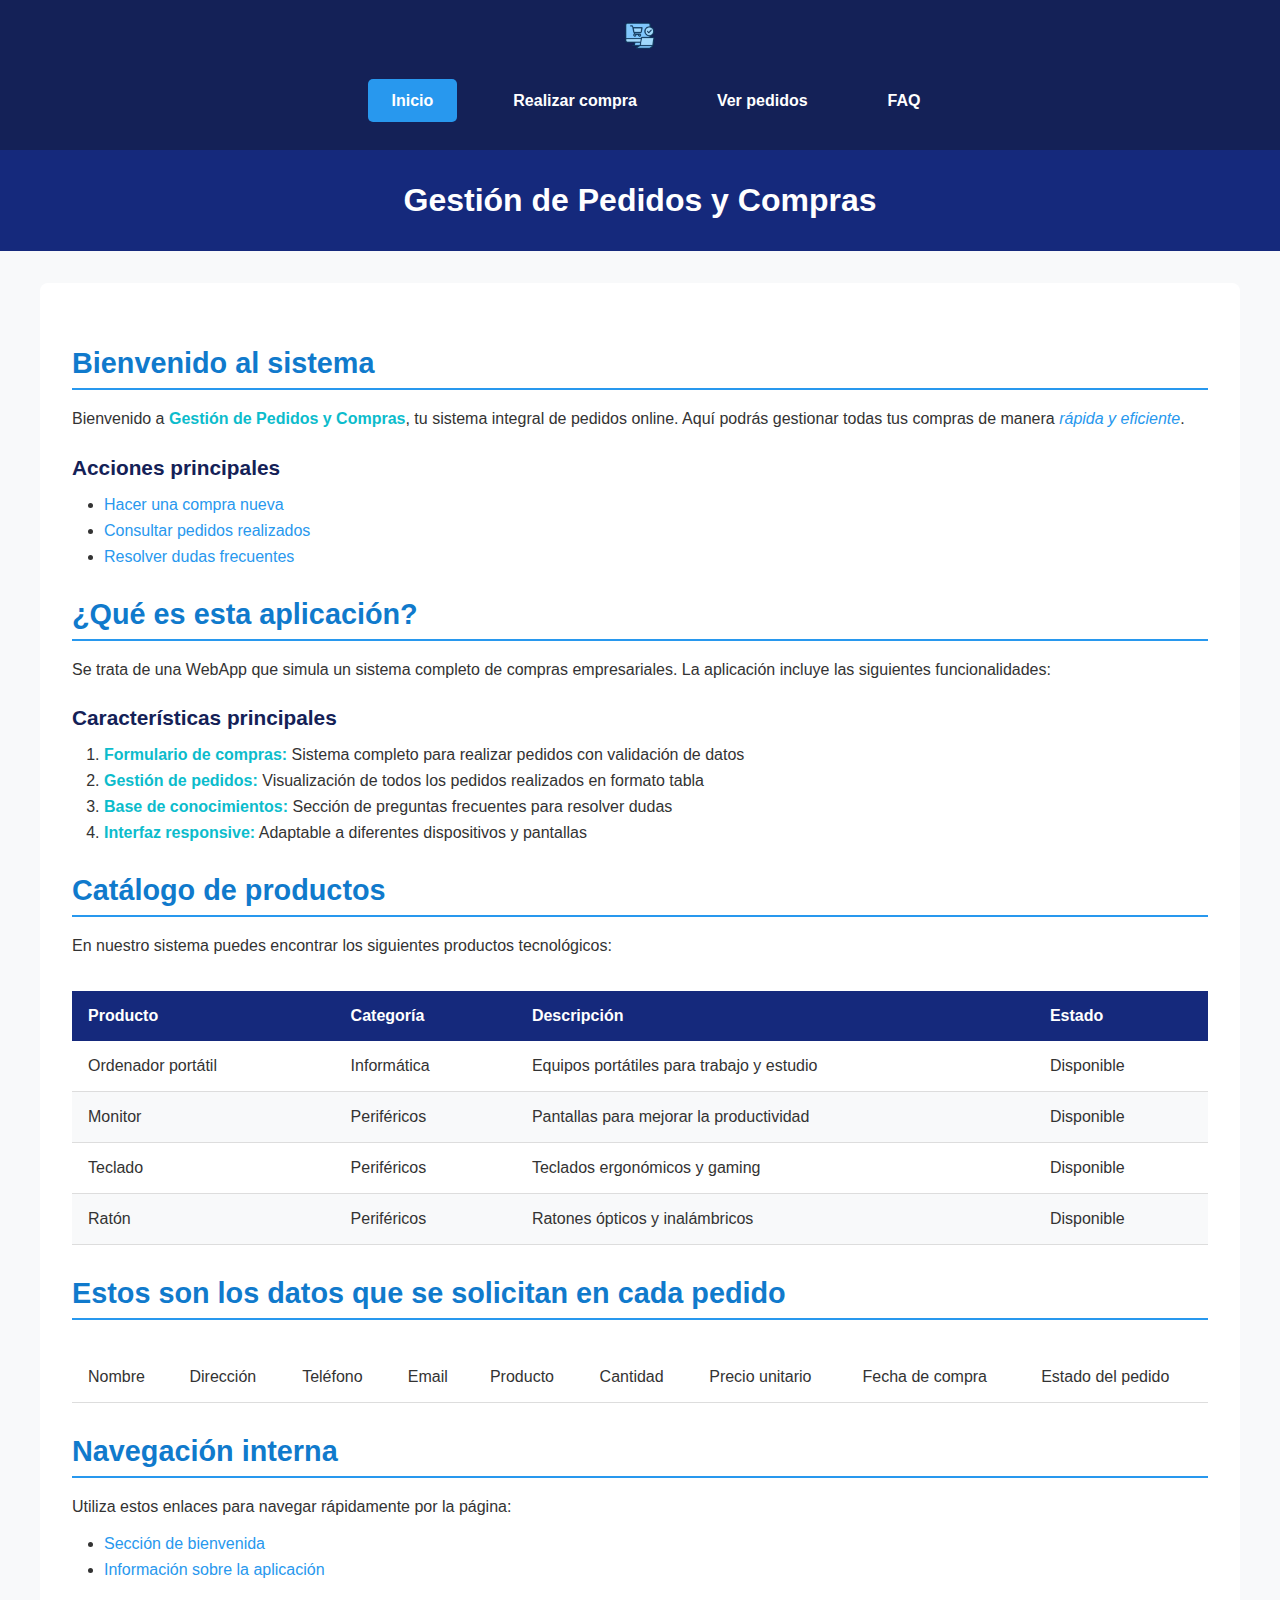
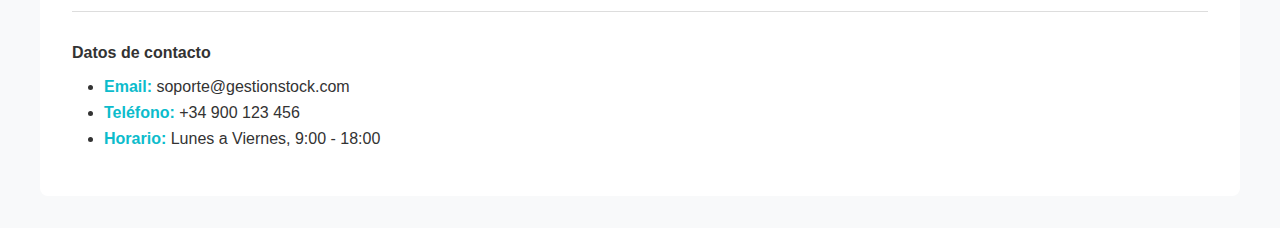
<file: index.html>
<!DOCTYPE html>
<html lang="es">
<head>
  <meta charset="utf-8">
  <title>Gestión de Stock y Compras - Sistema Integral de Pedidos</title>
  <meta name="description" content="Sistema integral de gestión de stock y compras. Realiza pedidos, consulta tu historial y gestiona tus compras de forma eficiente.">
  <link rel="shortcut icon" href="imagenes/icono.ico" type="image/x-icon">
  <!-- Tema Claro (por defecto) -->
  <link rel="stylesheet" href="styles/styles.css" title="Claro">
  <link rel="stylesheet" href="styles/index.css" title="Claro">
  
  <!-- Tema Oscuro (alternativo) -->
  <link rel="alternate stylesheet" href="styles/styles-dark.css" title="Oscuro">
  <link rel="alternate stylesheet" href="styles/index-dark.css" title="Oscuro">
</head>
<body>

  <div class="menu-container">
  <img src="imagenes/icono.png" alt="Logo de Gestión de Stock" class="menu-logo">
    <nav>
      <ul>
        <li><a href="index.html" class="active">Inicio</a></li>
        <li><a href="compra.html">Realizar compra</a></li>
        <li><a href="pedidos.html">Ver pedidos</a></li>
        <li><a href="faq.html">FAQ</a></li>
      </ul>
    </nav>
  </div>

  <h1>Gestión de Pedidos y Compras</h1>

  <!-- Contenido principal -->
  <main>
      <h2 id="bienvenida">Bienvenido al sistema</h2>
      <div>
        <p>Bienvenido a <strong>Gestión de Pedidos y Compras</strong>, tu sistema integral de pedidos online. Aquí podrás gestionar todas tus compras de manera <em>rápida y eficiente</em>.</p>
      </div>
      
      <!-- Enlaces de acción principal -->
      <div>
      <h3>Acciones principales</h3>
      <ul>
        <li><a href="compra.html">Hacer una compra nueva</a></li>
        <li><a href="pedidos.html">Consultar pedidos realizados</a></li>
        <li><a href="faq.html">Resolver dudas frecuentes</a></li>
      </ul>
      </div>

      <div class="espacio"></div>

      <div>
      <h2 id="acerca">¿Qué es esta aplicación?</h2>
      <p>Se trata de una WebApp que simula un sistema completo de compras empresariales. La aplicación incluye las siguientes funcionalidades:</p>
      </div>

      <div>
      <!-- Lista de características -->
        <h3>Características principales</h3>
        <ol>
          <li><strong>Formulario de compras:</strong> Sistema completo para realizar pedidos con validación de datos</li>
          <li><strong>Gestión de pedidos:</strong> Visualización de todos los pedidos realizados en formato tabla</li>
          <li><strong>Base de conocimientos:</strong> Sección de preguntas frecuentes para resolver dudas</li>
          <li><strong>Interfaz responsive:</strong> Adaptable a diferentes dispositivos y pantallas</li>
        </ol>
      </div>

      <div class="espacio"></div>

      <div>
      <!-- Productos disponibles -->
        <h2>Catálogo de productos</h2>
        <p>En nuestro sistema puedes encontrar los siguientes productos tecnológicos:</p>
        <table>
          <thead>
            <tr>
              <th>Producto</th>
              <th>Categoría</th>
              <th>Descripción</th>
              <th>Estado</th>
            </tr>
          </thead>
          <tbody>
            <tr>
              <td>Ordenador portátil</td>
              <td>Informática</td>
              <td>Equipos portátiles para trabajo y estudio</td>
              <td><span>Disponible</span></td>
            </tr>
            <tr>
              <td>Monitor</td>
              <td>Periféricos</td>
              <td>Pantallas para mejorar la productividad</td>
              <td><span>Disponible</span></td>
            </tr>
            <tr>
              <td>Teclado</td>
              <td>Periféricos</td>
              <td>Teclados ergonómicos y gaming</td>
              <td><span>Disponible</span></td>
            </tr>
            <tr>
              <td>Ratón</td>
              <td>Periféricos</td>
              <td>Ratones ópticos y inalámbricos</td>
              <td><span>Disponible</span></td>
            </tr>
          </tbody>
        </table>
      </div>

      <div class="espacio"></div>

      <div>
      <h2>Estos son los datos que se solicitan en cada pedido</h2>
        <table>
          <tbody>
            <tr>
              <td>Nombre</td>
              <td>Dirección</td>
              <td>Teléfono</td>
              <td>Email</td>
              <td>Producto</td>
              <td>Cantidad</td>
              <td>Precio unitario</td>
              <td>Fecha de compra</td>
              <td>Estado del pedido</td>
            </tr>
          </tbody>
        </table>
      </div>

      <div class="espacio"></div>

      <div>
        <h2>Navegación interna</h2>
        <p>Utiliza estos enlaces para navegar rápidamente por la página:</p>
        <ul>
          <li><a href="#bienvenida">Sección de bienvenida</a></li>
          <li><a href="#acerca">Información sobre la aplicación</a></li>
        </ul>
      </div>
      
    <div class="espacio"></div>
    <hr/>

    <div>
      <h4>Datos de contacto</h4>
      <ul>
        <li><strong>Email:</strong> soporte@gestionstock.com</li>
        <li><strong>Teléfono:</strong> +34 900 123 456</li>
        <li><strong>Horario:</strong> Lunes a Viernes, 9:00 - 18:00</li>
      </ul>
    </div>
  </main>

</body>
</html>
</file>
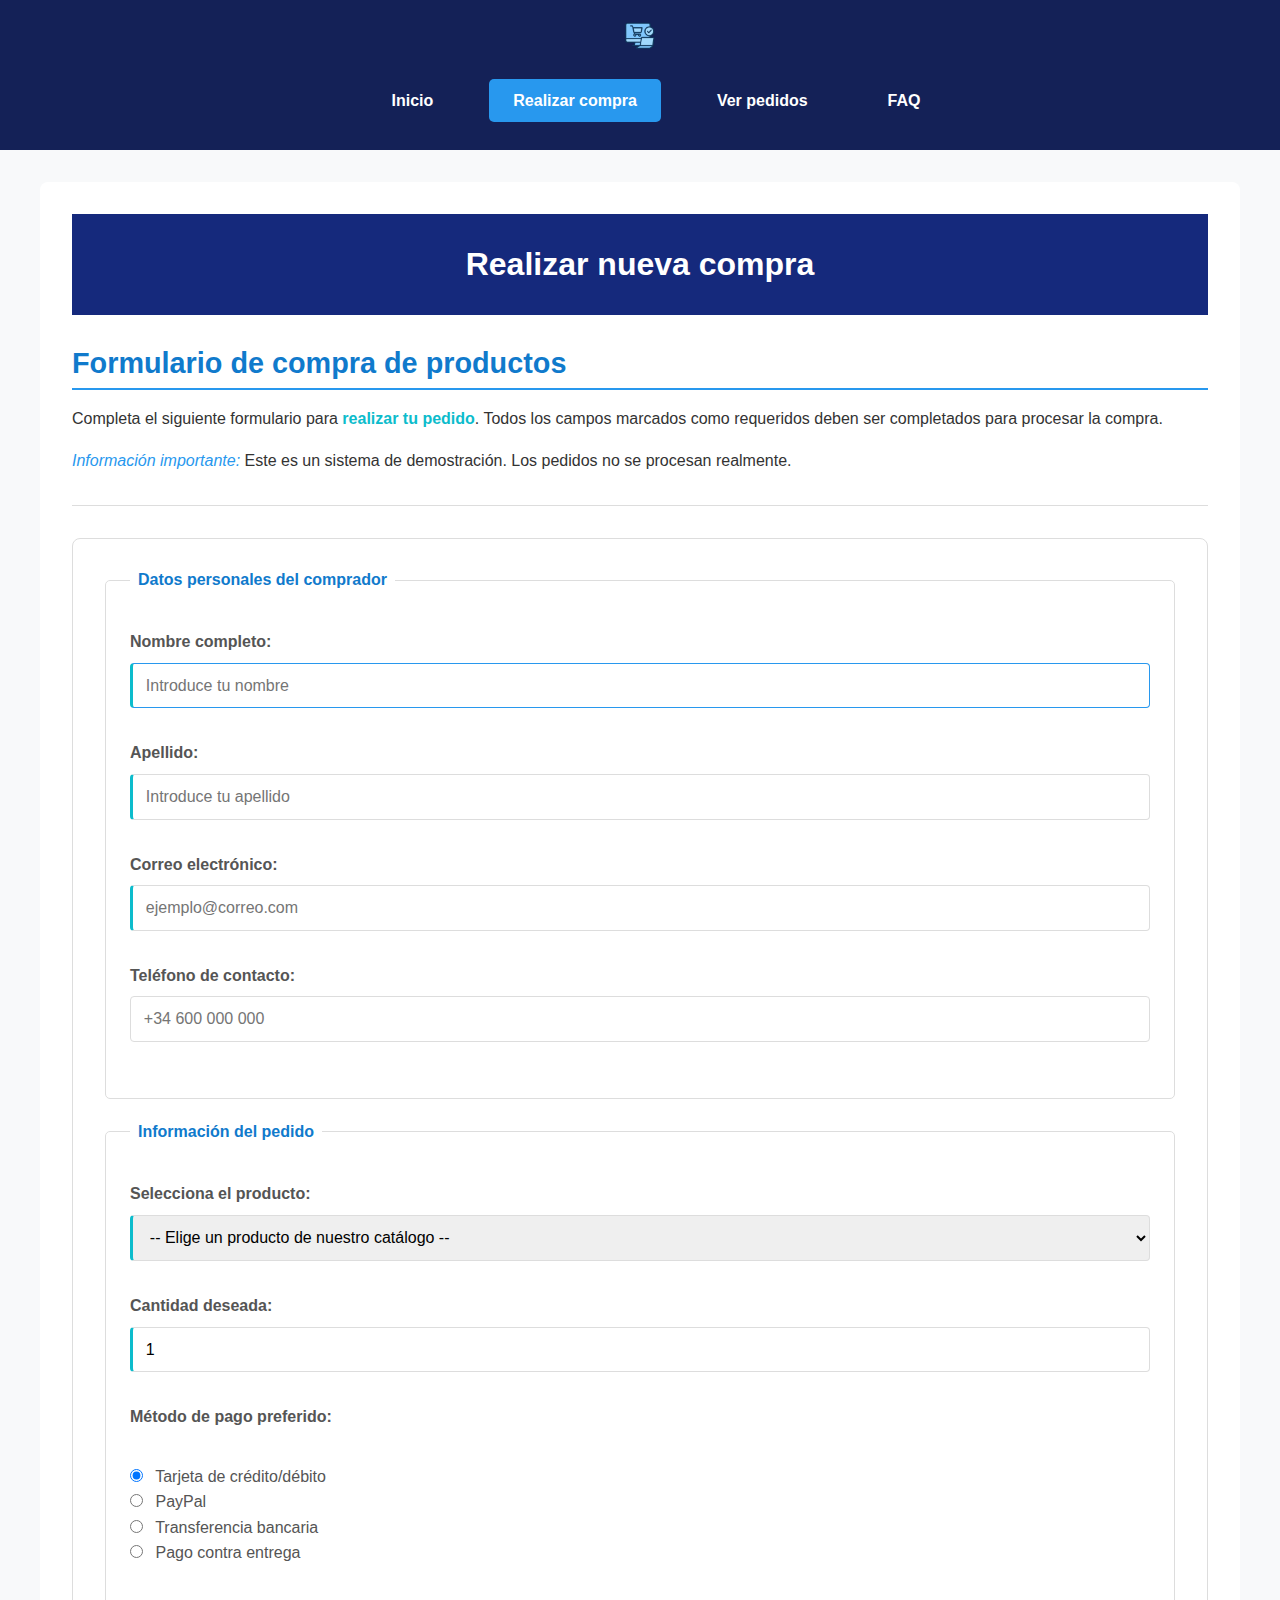
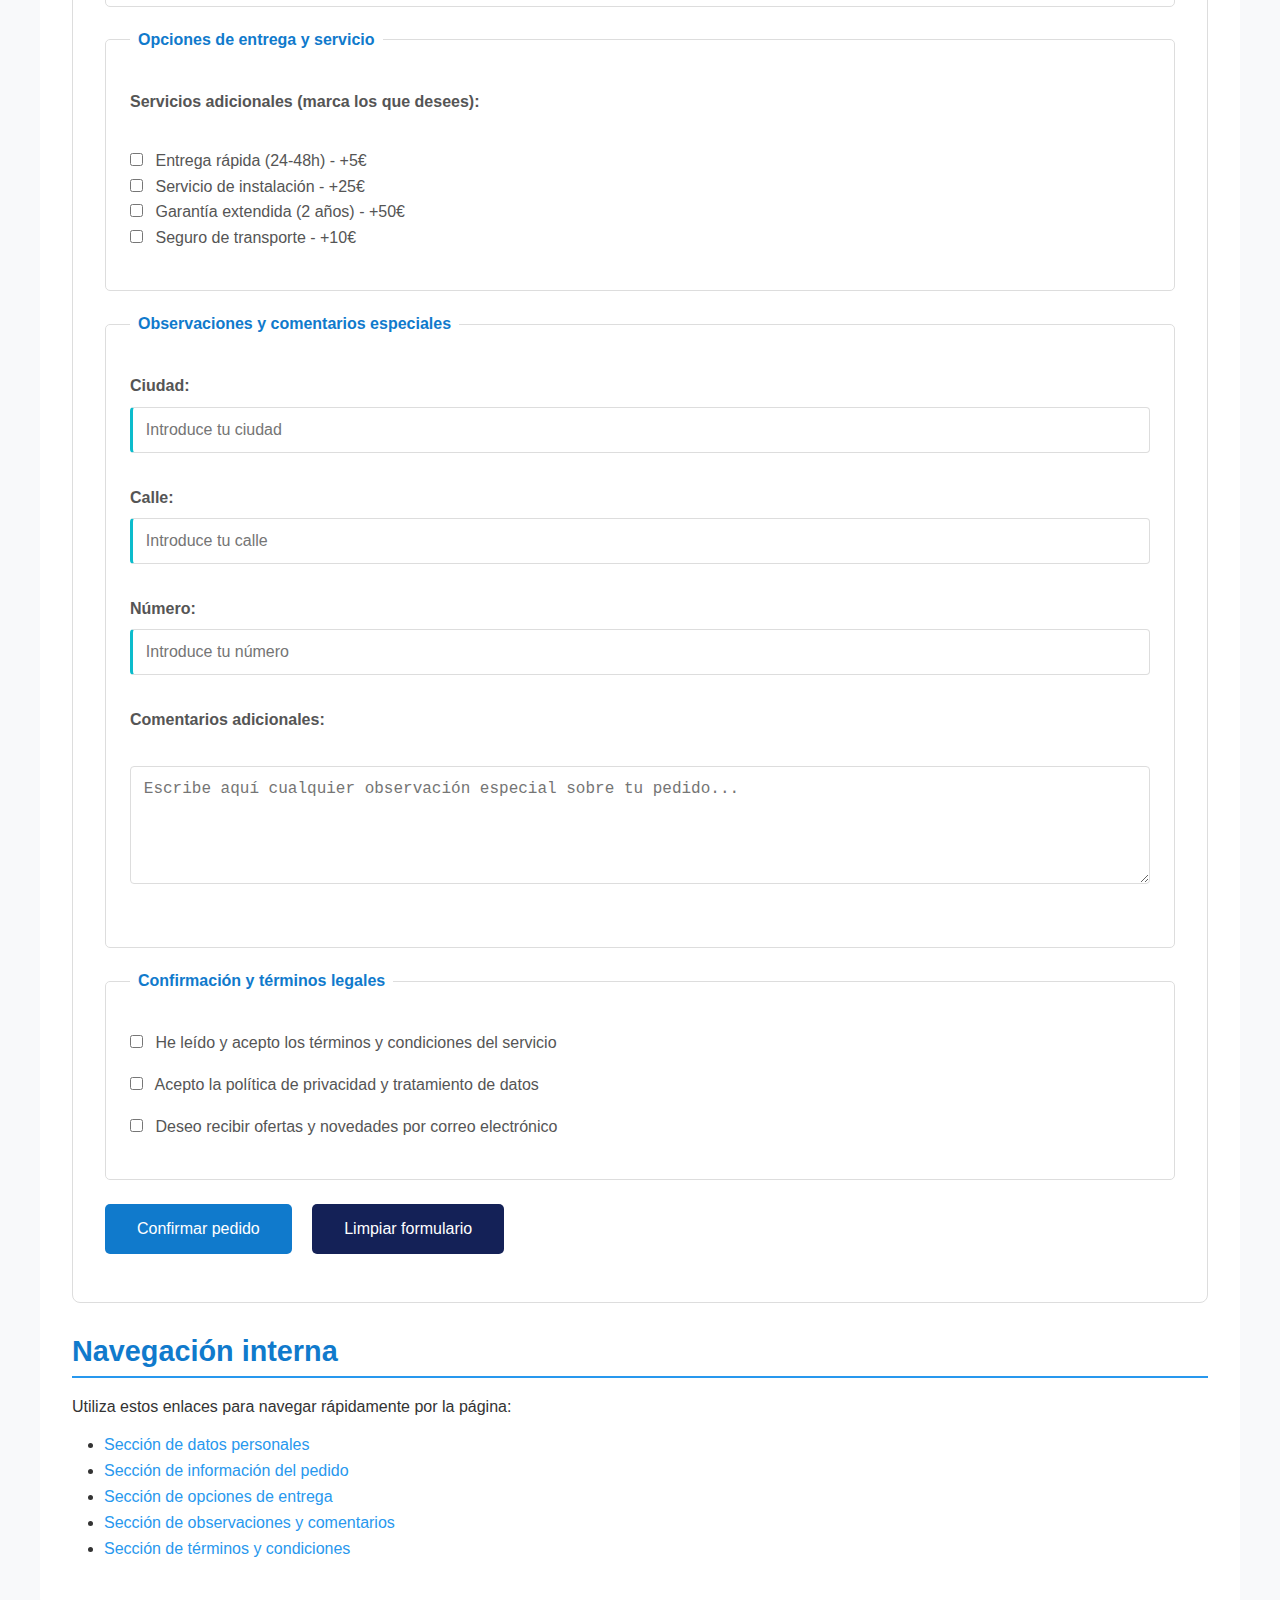
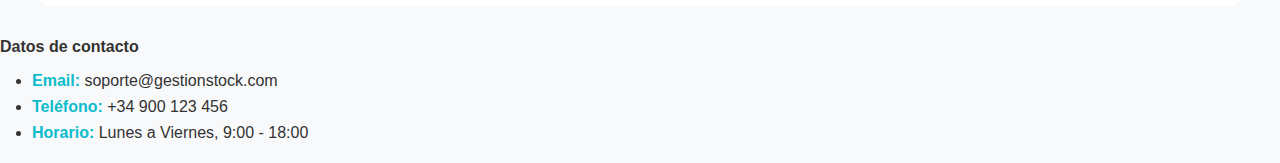
<file: compra.html>
<!DOCTYPE html>
<html lang="es">
<head>
  <meta charset="utf-8">
  <title>Gestión de Stock y Compras - Realizar Compra</title>
  <meta name="description" content="Formulario para realizar compras de productos tecnológicos. Proceso seguro y sencillo con múltiples opciones de pago.">
  <link rel="shortcut icon" href="imagenes/icono.ico" type="image/x-icon">
  <!-- Tema Claro (por defecto) -->
  <link rel="stylesheet" href="styles/styles.css" title="Claro">
  <link rel="stylesheet" href="styles/compra.css" title="Claro">
  
  <!-- Tema Oscuro (alternativo) -->
  <link rel="alternate stylesheet" href="styles/styles-dark.css" title="Oscuro">
  <link rel="alternate stylesheet" href="styles/compra-dark.css" title="Oscuro">
</head>
<body>

  <header>
  <div class="menu-container">
  <img src="imagenes/icono.png" alt="Logo de Gestión de Stock" class="menu-logo">
    <nav>
      <ul>
        <li><a href="index.html">Inicio</a></li>
        <li><a href="compra.html" class="active">Realizar compra</a></li>
        <li><a href="pedidos.html">Ver pedidos</a></li>
        <li><a href="faq.html">FAQ</a></li>
      </ul>
    </nav>
  </div>
  </header>

  <main>
    <h1>Realizar nueva compra</h1>  

      <h2>Formulario de compra de productos</h2>
      <p>Completa el siguiente formulario para <strong>realizar tu pedido</strong>. Todos los campos marcados como requeridos deben ser completados para procesar la compra.</p>
      
      <div>
        <p><em>Información importante:</em> Este es un sistema de demostración. Los pedidos no se procesan realmente.</p>
      </div>

      <hr>
      <div class="espacio"></div>

      <form action="pedido_realizado.html" method="get">
        
        <!-- Datos personales del comprador -->
        <fieldset>
          <legend id="datos-personales">Datos personales del comprador</legend>

          <p>
            <label for="nombre">Nombre completo:</label>
            <input type="text" id="nombre" name="nombre" required autofocus placeholder="Introduce tu nombre">
          </p>
          <p>
            <label for="apellido">Apellido:</label>
            <input type="text" id="apellido" name="apellido" required placeholder="Introduce tu apellido">
          </p>

          <p>
            <label for="email">Correo electrónico:</label>
            <input type="email" id="email" name="email" required placeholder="ejemplo@correo.com">
          </p>
          
          <p>
            <label for="telefono">Teléfono de contacto:</label>
            <input type="text" id="telefono" name="telefono" placeholder="+34 600 000 000">
          </p>
        </fieldset>

        <div class="espacio"></div>

        <!-- Información del pedido -->
        <fieldset>
          <legend id="informacion-pedido">Información del pedido</legend>

          <p>
            <label for="producto">Selecciona el producto:</label>
            <select id="producto" name="producto" required>
              <option value="">-- Elige un producto de nuestro catálogo --</option>
              <optgroup label="Equipos informáticos">
                <option value="laptop">Ordenador portátil - Desde 699€</option>
                <option value="monitor">Monitor profesional - Desde 199€</option>
              </optgroup>
              <optgroup label="Periféricos">
                <option value="teclado">Teclado ergonómico - Desde 29€</option>
                <option value="raton">Ratón inalámbrico - Desde 19€</option>
              </optgroup>
            </select>
          </p>

          <p>
            <label for="cantidad">Cantidad deseada:</label>
            <input type="number" id="cantidad" name="cantidad" min="1" max="99" value="1" required>
          </p>

          <p>
            <label>Método de pago preferido:</label><br>
            <input type="radio" id="tarjeta" name="pago" value="tarjeta" checked>
            <label for="tarjeta">Tarjeta de crédito/débito</label><br>
            
            <input type="radio" id="paypal" name="pago" value="paypal">
            <label for="paypal">PayPal</label><br>
            
            <input type="radio" id="transferencia" name="pago" value="transferencia">
            <label for="transferencia">Transferencia bancaria</label><br>
            
            <input type="radio" id="efectivo" name="pago" value="efectivo">
            <label for="efectivo">Pago contra entrega</label>
          </p>
        </fieldset>

        <div class="espacio"></div>

        <!-- Opciones adicionales -->
        <fieldset>
          <legend id="opciones-entrega">Opciones de entrega y servicio</legend>
          
          <p>
            <label>Servicios adicionales (marca los que desees):</label><br>
            <input type="checkbox" id="entrega_rapida" name="servicios" value="entrega_rapida">
            <label for="entrega_rapida">Entrega rápida (24-48h) - +5€</label><br>
            
            <input type="checkbox" id="instalacion" name="servicios" value="instalacion">
            <label for="instalacion">Servicio de instalación - +25€</label><br>
            
            <input type="checkbox" id="garantia_extendida" name="servicios" value="garantia_extendida">
            <label for="garantia_extendida">Garantía extendida (2 años) - +50€</label><br>
            
            <input type="checkbox" id="seguro" name="servicios" value="seguro">
            <label for="seguro">Seguro de transporte - +10€</label>
          </p>
        </fieldset>

        <div class="espacio"></div>

        <!-- Observaciones y comentarios -->
        <fieldset>
          <legend id="observaciones-comentarios">Observaciones y comentarios especiales</legend>
          <p>
            <label for="ciudad">Ciudad:</label>
            <input type="text" id="ciudad" name="ciudad" required placeholder="Introduce tu ciudad">
          </p>
          <p>
            <label for="calle">Calle:</label>
            <input type="text" id="calle" name="calle" required placeholder="Introduce tu calle">
          </p>

          <p>
            <label for="numero">Número:</label>
            <input type="text" id="numero" name="numero" required placeholder="Introduce tu número">
          </p>

          <p>
            <label for="observaciones">Comentarios adicionales:</label><br>
            <textarea id="observaciones" name="observaciones" rows="5" cols="50" placeholder="Escribe aquí cualquier observación especial sobre tu pedido..."></textarea>
          </p>
        </fieldset>

        <div class="espacio"></div>

        <!-- Términos y condiciones -->
        <fieldset>
          <legend id="terminos-condiciones">Confirmación y términos legales</legend>
          
          <p>
            <input type="checkbox" id="terminos" name="terminos" required>
            <label for="terminos">He leído y acepto los términos y condiciones del servicio</label>
          </p>
          
          <p>
            <input type="checkbox" id="privacidad" name="privacidad" required>
            <label for="privacidad">Acepto la política de privacidad y tratamiento de datos</label>
          </p>
          
          <p>
            <input type="checkbox" id="newsletter" name="newsletter">
            <label for="newsletter">Deseo recibir ofertas y novedades por correo electrónico</label>
          </p>
        </fieldset>

        <!-- Botones de acción -->
        <div>
          <p>
            <input type="submit" value="Confirmar pedido">
            <input type="reset" value="Limpiar formulario">
          </p>
        </div>
      </form>

      <div class="espacio"></div>

      <aside>
        <h2>Navegación interna</h2>
        <p>Utiliza estos enlaces para navegar rápidamente por la página:</p>
        <ul>
          <li><a href="#datos-personales">Sección de datos personales</a></li>
          <li><a href="#informacion-pedido">Sección de información del pedido</a></li>
          <li><a href="#opciones-entrega">Sección de opciones de entrega</a></li>
          <li><a href="#observaciones-comentarios">Sección de observaciones y comentarios</a></li>
          <li><a href="#terminos-condiciones">Sección de términos y condiciones</a></li>
        </ul>
      </aside>

    <div class="espacio"></div>

  </main>

    <footer>
      <h4>Datos de contacto</h4>
      <ul>
        <li><strong>Email:</strong> soporte@gestionstock.com</li>
        <li><strong>Teléfono:</strong> +34 900 123 456</li>
        <li><strong>Horario:</strong> Lunes a Viernes, 9:00 - 18:00</li>
      </ul>
    </footer>

</body>
</html>
</file>
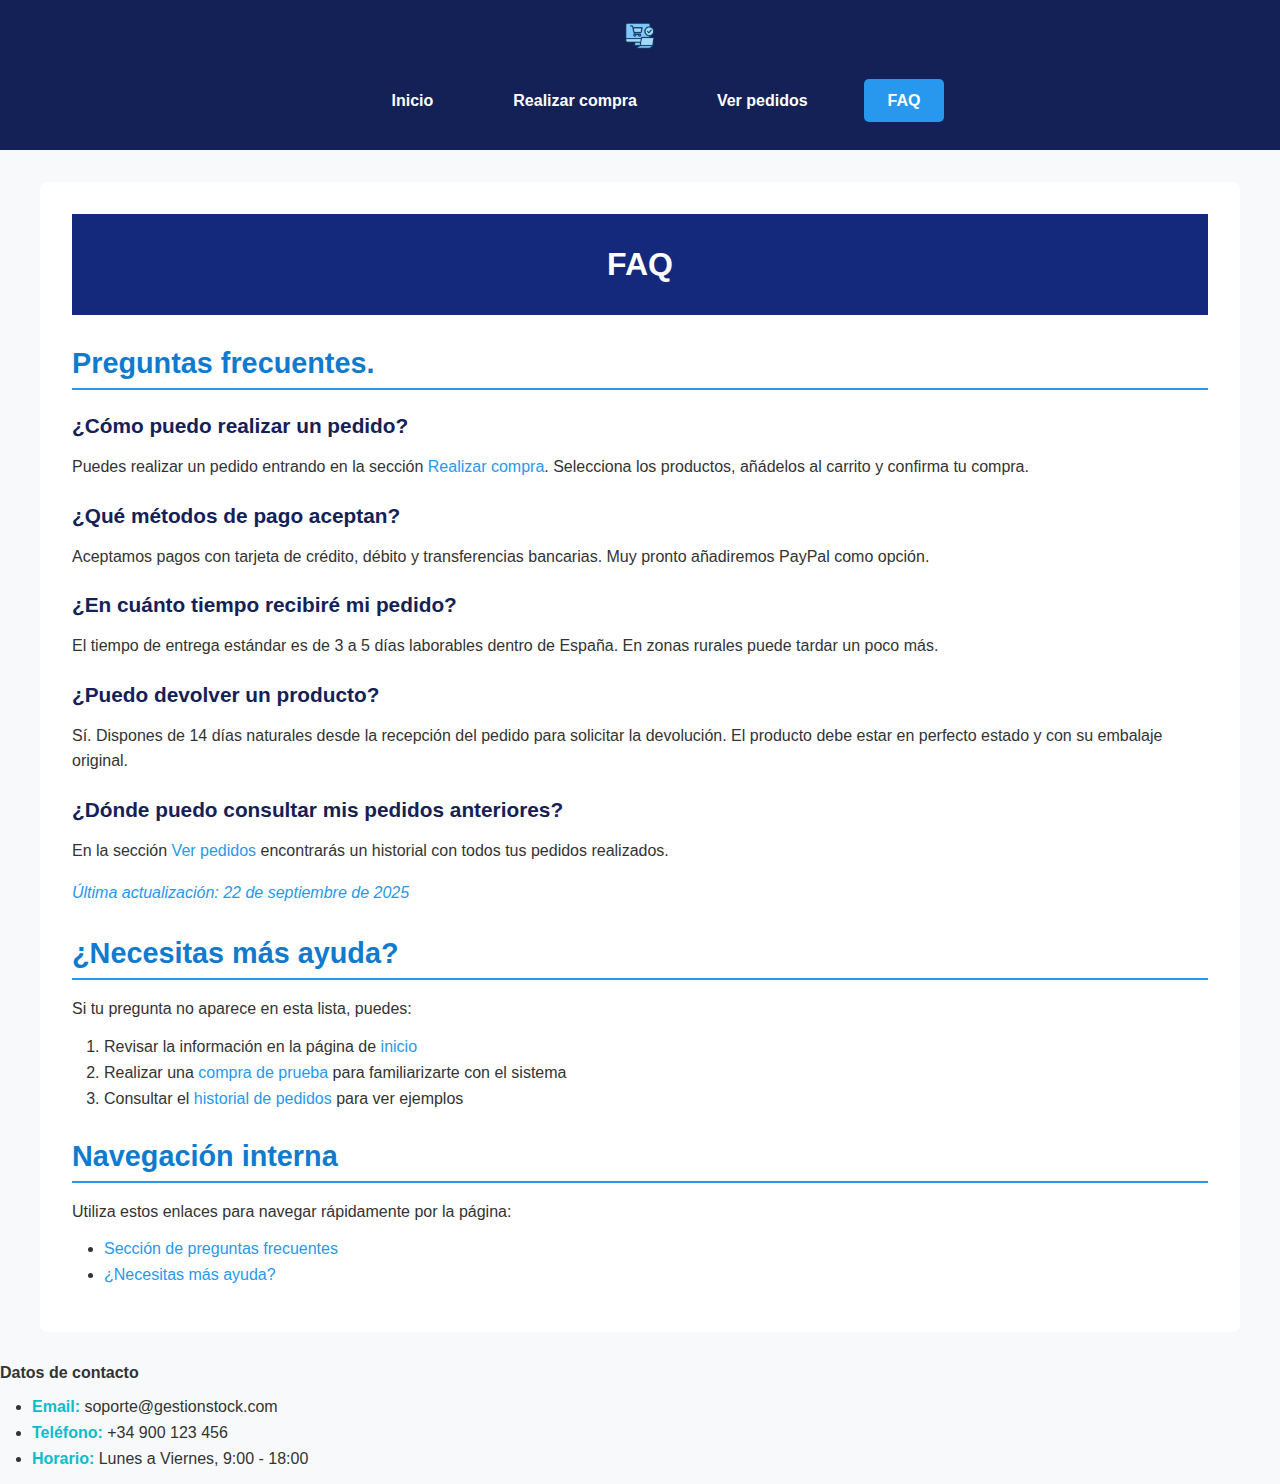
<file: faq.html>
<!DOCTYPE html>
<html lang="es">
<head>
  <meta charset="utf-8">
  <title>Gestión de Stock y Compras - Preguntas Frecuentes</title>
  <meta name="description" content="Resuelve todas tus dudas sobre nuestro sistema de compras. Preguntas frecuentes sobre pedidos, pagos, entregas y más.">
  <link rel="shortcut icon" href="assets/favicon.ico" type="image/x-icon">
  <!-- Tema Claro (por defecto) -->
  <link rel="stylesheet" href="styles/styles.css" title="Claro">
  
  <!-- Tema Oscuro (alternativo) -->
  <link rel="alternate stylesheet" href="styles/styles-dark.css" title="Oscuro">
</head>
<body>

  <header>
  <div class="menu-container">
    <img src="imagenes/icono.png" alt="Logo de Gestión de Stock" class="menu-logo">
    <nav>
      <ul>
        <li><a href="index.html">Inicio</a></li>
        <li><a href="compra.html">Realizar compra</a></li>
        <li><a href="pedidos.html">Ver pedidos</a></li>
        <li><a href="faq.html" class="active">FAQ</a></li>
      </ul>
    </nav>
  </div>
  </header>
  
  <main>
    <h1 id="faq">FAQ</h1>
    <section>
      <h2>Preguntas frecuentes.</h2>

      <article>
      <h3>¿Cómo puedo realizar un pedido?</h3>
      <p>Puedes realizar un pedido entrando en la sección <a href="compra.html">Realizar compra</a>. Selecciona los productos, añádelos al carrito y confirma tu compra.</p>
      </article>

      <div class="espacio"></div>

      <article>
      <h3>¿Qué métodos de pago aceptan?</h3>
      <p>Aceptamos pagos con tarjeta de crédito, débito y transferencias bancarias. Muy pronto añadiremos PayPal como opción.</p>
      </article>

      <div class="espacio"></div>

      <article>
      <h3>¿En cuánto tiempo recibiré mi pedido?</h3>
      <p>El tiempo de entrega estándar es de 3 a 5 días laborables dentro de España. En zonas rurales puede tardar un poco más.</p>
      </article>

      <div class="espacio"></div>

      <article>
      <h3>¿Puedo devolver un producto?</h3>
      <p>Sí. Dispones de 14 días naturales desde la recepción del pedido para solicitar la devolución. El producto debe estar en perfecto estado y con su embalaje original.</p>
      </article>

      <div class="espacio"></div>

      <article>
      <h3>¿Dónde puedo consultar mis pedidos anteriores?</h3>
      <p>En la sección <a href="pedidos.html">Ver pedidos</a> encontrarás un historial con todos tus pedidos realizados.</p>
      </article>
   
    </section>

      <div class="espacio"></div>

      <div>
        <p><em>Última actualización: 22 de septiembre de 2025</em></p>
      </div>
      

      <div class="espacio"></div>

      <section>
      <h2 id="ayuda">¿Necesitas más ayuda?</h2>
      <p>Si tu pregunta no aparece en esta lista, puedes:</p>
      <ol>
        <li>Revisar la información en la página de <a href="index.html">inicio</a></li>
        <li>Realizar una <a href="compra.html">compra de prueba</a> para familiarizarte con el sistema</li>
        <li>Consultar el <a href="pedidos.html">historial de pedidos</a> para ver ejemplos</li>
      </ol>
      </section>

      
      <aside>
      <div>
        <h2>Navegación interna</h2>
        <p>Utiliza estos enlaces para navegar rápidamente por la página:</p>
        <ul>
          <li><a href="#faq">Sección de preguntas frecuentes</a></li>
          <li><a href="#ayuda">¿Necesitas más ayuda?</a></li>
        </ul>
      </div>
      </aside>


      <div class="espacio"></div>

  </main>

      <footer>
        <h4>Datos de contacto</h4>
        <ul>
          <li><strong>Email:</strong> soporte@gestionstock.com</li>
          <li><strong>Teléfono:</strong> +34 900 123 456</li>
          <li><strong>Horario:</strong> Lunes a Viernes, 9:00 - 18:00</li>
        </ul>
      </footer>

</body>
</html>
</file>
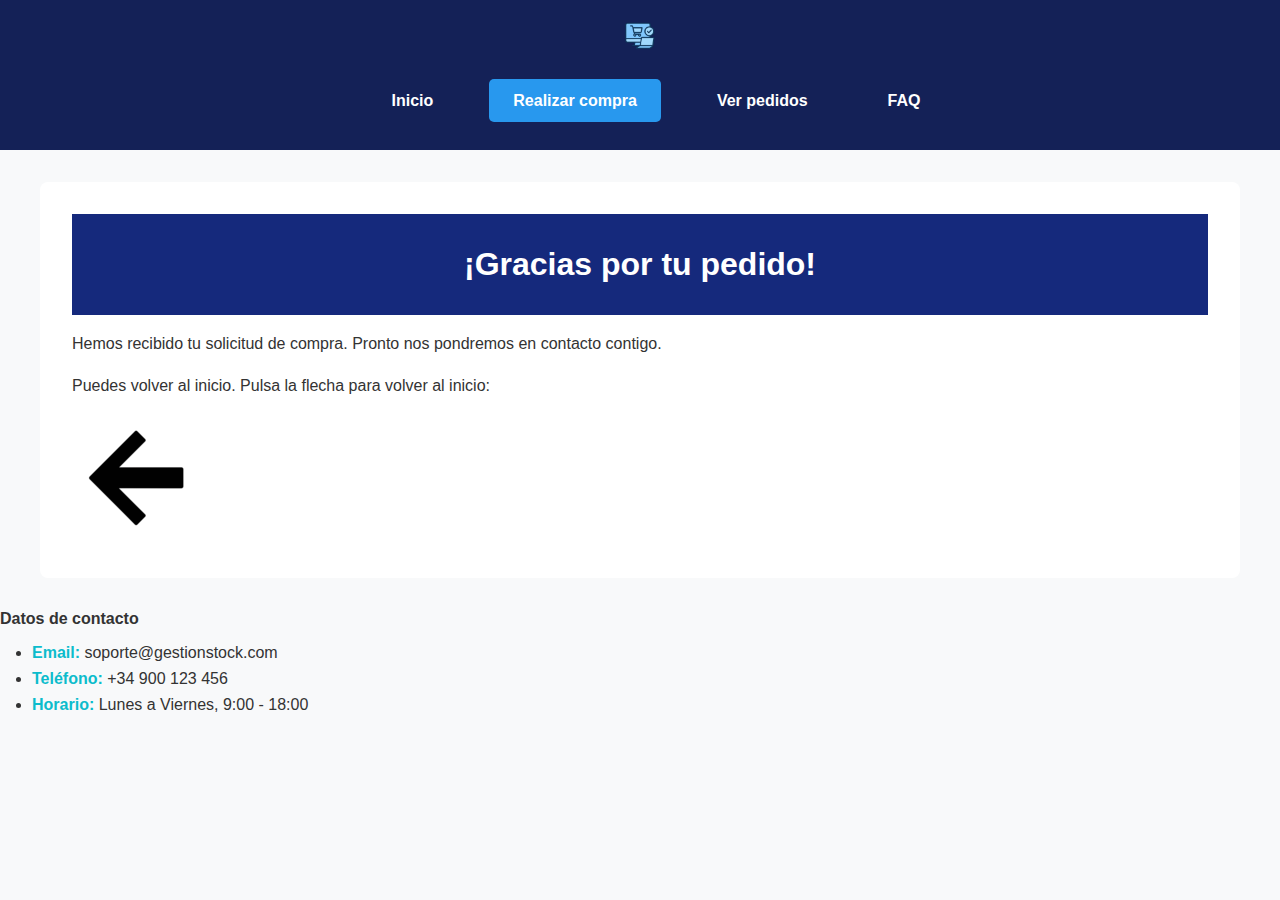
<file: pedido_realizado.html>
<!DOCTYPE html>
<html lang="es">
<head>
  <meta charset="utf-8">
  <title>Gracias por tu pedido - Gestión de Stock</title>
  <meta name="description" content="Página de agradecimiento tras enviar un pedido.">
  <link rel="shortcut icon" href="imagenes/icono.ico" type="image/x-icon">
  <!-- Tema Claro (por defecto) -->
  <link rel="stylesheet" href="styles/styles.css" title="Claro">
  
  <!-- Tema Oscuro (alternativo) -->
  <link rel="alternate stylesheet" href="styles/styles-dark.css" title="Oscuro">
</head>
<body>

  <header>
  <!-- Menú genérico -->
  <div class="menu-container">
    <img src="imagenes/icono.png" alt="Logo de Gestión de Stock" class="menu-logo">
    <nav>
      <ul>
        <li><a href="index.html">Inicio</a></li>
        <li><a href="compra.html" class="active">Realizar compra</a></li>
        <li><a href="pedidos.html">Ver pedidos</a></li>
        <li><a href="faq.html">FAQ</a></li>
      </ul>
    </nav>
  </div>
  </header>

<main>

  <!-- Contenido de agradecimiento -->
  <h1>¡Gracias por tu pedido!</h1>
  <p>Hemos recibido tu solicitud de compra. Pronto nos pondremos en contacto contigo.</p>

  <!-- Flecha para volver al inicio -->
  <p>Puedes volver al inicio. Pulsa la flecha para volver al inicio:</p>

  <a href="index.html">
    <img src="imagenes/flecha_atras.png" alt="Volver al inicio">
  </a>

  <div class="espacio"></div>
  <div class="espacio"></div>

</main>

  <footer>
    <h4>Datos de contacto</h4>
    <ul>
      <li><strong>Email:</strong> soporte@gestionstock.com</li>
      <li><strong>Teléfono:</strong> +34 900 123 456</li>
      <li><strong>Horario:</strong> Lunes a Viernes, 9:00 - 18:00</li>
    </ul>
  </footer>

</body>
</html>
</file>
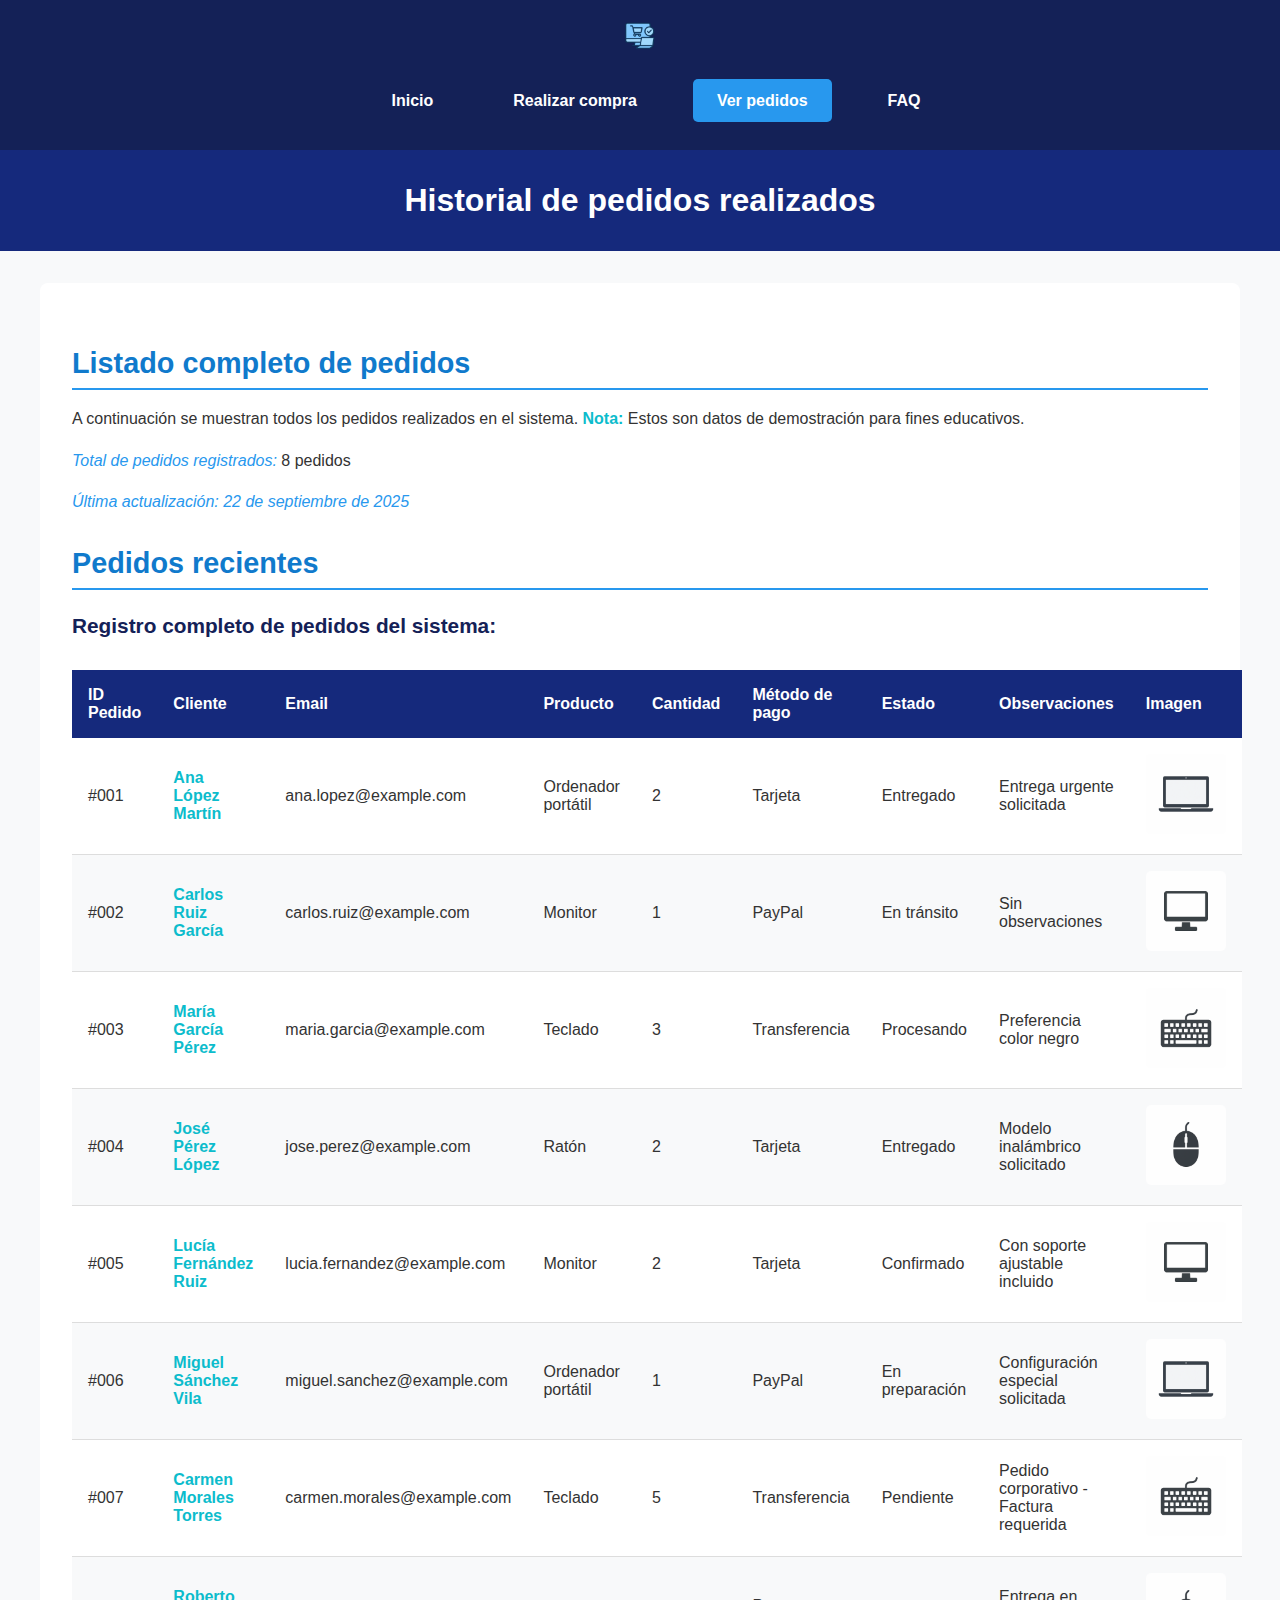
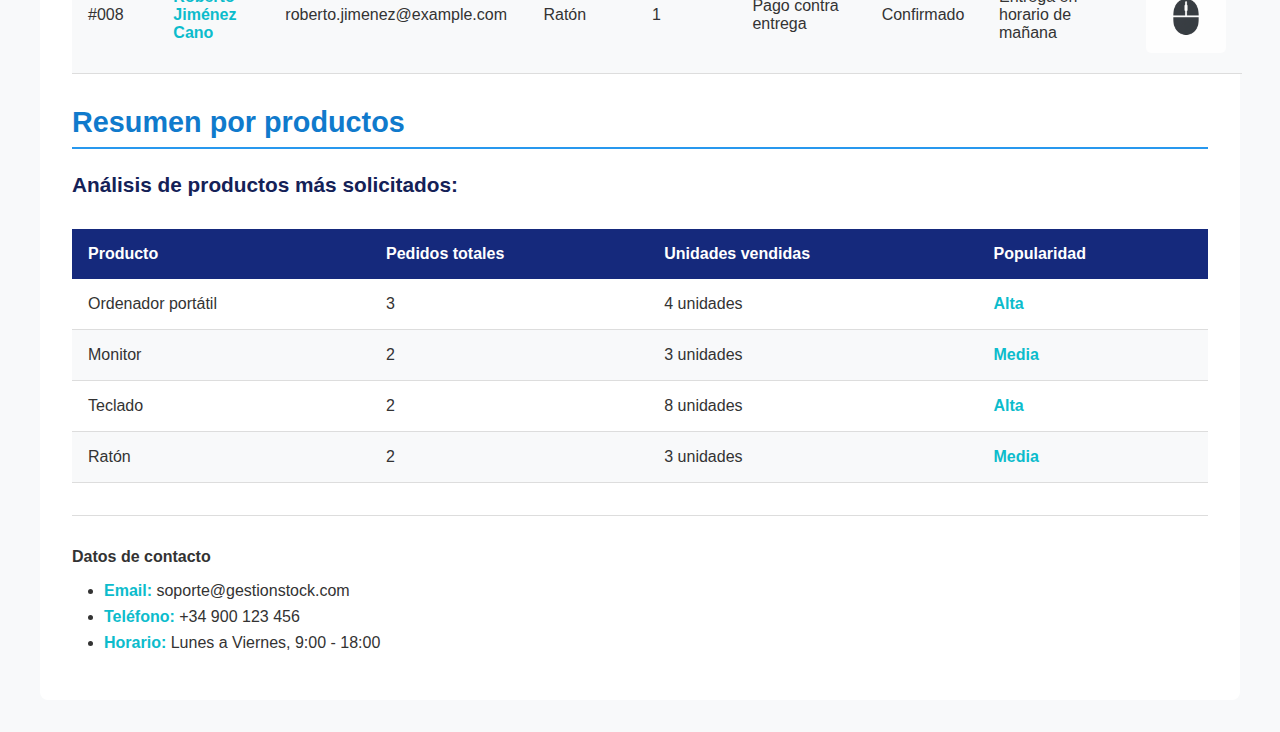
<file: pedidos.html>
<!DOCTYPE html>
<html lang="es">
<head>
  <meta charset="utf-8">
  <title>Gestión de Stock y Compras - Historial de Pedidos</title>
  <meta name="description" content="Consulta el historial completo de pedidos realizados. Información detallada de cada compra con estado y seguimiento.">
  <link rel="shortcut icon" href="assets/favicon.ico" type="image/x-icon">
  <!-- Tema Claro (por defecto) -->
  <link rel="stylesheet" href="styles/styles.css" title="Claro">
  <link rel="stylesheet" href="styles/pedidos.css" title="Claro">
  
  <!-- Tema Oscuro (alternativo) -->
  <link rel="alternate stylesheet" href="styles/styles-dark.css" title="Oscuro">
  <link rel="alternate stylesheet" href="styles/pedidos-dark.css" title="Oscuro">
</head>
<body>
  
  <div class="menu-container">
    <img src="imagenes/icono.png" alt="Logo de Gestión de Stock" class="menu-logo">
      <ul>
        <li><a href="index.html">Inicio</a></li>
        <li><a href="compra.html">Realizar compra</a></li>
        <li><a href="pedidos.html" class="active">Ver pedidos</a></li>
        <li><a href="faq.html">FAQ</a></li>
      </ul>
  </div>

  <h1>Historial de pedidos realizados</h1>

  <main>
      <h2>Listado completo de pedidos</h2>
      <p>A continuación se muestran todos los pedidos realizados en el sistema. <strong>Nota:</strong> Estos son datos de demostración para fines educativos.</p>
      
      <div>
        <p><em>Total de pedidos registrados:</em> <span>8 pedidos</span></p>
        <p><em>Última actualización: 22 de septiembre de 2025</em></p>
      </div>
    
      <div class="espacio"></div>

      <h2>Pedidos recientes</h2>
      <h3>Registro completo de pedidos del sistema:</h3>
      <table>
        <thead>
          <tr>
            <th>ID Pedido</th>
            <th>Cliente</th>
            <th>Email</th>
            <th>Producto</th>
            <th>Cantidad</th>
            <th>Método de pago</th>
            <th>Estado</th>
            <th>Observaciones</th>
            <th>Imagen</th>
          </tr>
        </thead>
        <tbody>
          <tr>
            <td data-label="ID Pedido">#001</td>
            <td data-label="Cliente"><strong>Ana López Martín</strong></td>
            <td data-label="Email">ana.lopez@example.com</td>
            <td data-label="Producto">Ordenador portátil</td>
            <td data-label="Cantidad">2</td>
            <td data-label="Método de pago">Tarjeta</td>
            <td data-label="Estado"><span>Entregado</span></td>
            <td data-label="Observaciones">Entrega urgente solicitada</td>
            <td data-label="Imagen"><img src="imagenes/laptop.jpg" alt="Ordenador portátil"></td>
          </tr>
          <tr>
            <td data-label="ID Pedido">#002</td>
            <td data-label="Cliente"><strong>Carlos Ruiz García</strong></td>
            <td data-label="Email">carlos.ruiz@example.com</td>
            <td data-label="Producto">Monitor</td>
            <td data-label="Cantidad">1</td>
            <td data-label="Método de pago">PayPal</td>
            <td data-label="Estado"><span>En tránsito</span></td>
            <td data-label="Observaciones">Sin observaciones</td>
            <td data-label="Imagen"><img src="imagenes/monitor.jpg" alt="Monitor profesional"></td>
          </tr>
          <tr>
            <td data-label="ID Pedido">#003</td>
            <td data-label="Cliente"><strong>María García Pérez</strong></td>
            <td data-label="Email">maria.garcia@example.com</td>
            <td data-label="Producto">Teclado</td>
            <td data-label="Cantidad">3</td>
            <td data-label="Método de pago">Transferencia</td>
            <td data-label="Estado"><span>Procesando</span></td>
            <td data-label="Observaciones">Preferencia color negro</td>
            <td data-label="Imagen"><img src="imagenes/teclado.jpg" alt="Teclado ergonómico"></td>
          </tr>
          <tr>
            <td data-label="ID Pedido">#004</td>
            <td data-label="Cliente"><strong>José Pérez López</strong></td>
            <td data-label="Email">jose.perez@example.com</td>
            <td data-label="Producto">Ratón</td>
            <td data-label="Cantidad">2</td>
            <td data-label="Método de pago">Tarjeta</td>
            <td data-label="Estado"><span>Entregado</span></td>
            <td data-label="Observaciones">Modelo inalámbrico solicitado</td>
            <td data-label="Imagen"><img src="imagenes/raton.jpg" alt="Ratón inalámbrico"></td>
          </tr>
          <tr>
            <td data-label="ID Pedido">#005</td>
            <td data-label="Cliente"><strong>Lucía Fernández Ruiz</strong></td>
            <td data-label="Email">lucia.fernandez@example.com</td>
            <td data-label="Producto">Monitor</td>
            <td data-label="Cantidad">2</td>
            <td data-label="Método de pago">Tarjeta</td>
            <td data-label="Estado"><span>Confirmado</span></td>
            <td data-label="Observaciones">Con soporte ajustable incluido</td>
            <td data-label="Imagen"><img src="imagenes/monitor.jpg" alt="Monitor con soporte"></td>
          </tr>
          <tr>
            <td data-label="ID Pedido">#006</td>
            <td data-label="Cliente"><strong>Miguel Sánchez Vila</strong></td>
            <td data-label="Email">miguel.sanchez@example.com</td>
            <td data-label="Producto">Ordenador portátil</td>
            <td data-label="Cantidad">1</td>
            <td data-label="Método de pago">PayPal</td>
            <td data-label="Estado"><span>En preparación</span></td>
            <td data-label="Observaciones">Configuración especial solicitada</td>
            <td data-label="Imagen"><img src="imagenes/laptop.jpg" alt="Laptop personalizada"></td>
          </tr>
          <tr>
            <td data-label="ID Pedido">#007</td>
            <td data-label="Cliente"><strong>Carmen Morales Torres</strong></td>
            <td data-label="Email">carmen.morales@example.com</td>
            <td data-label="Producto">Teclado</td>
            <td data-label="Cantidad">5</td>
            <td data-label="Método de pago">Transferencia</td>
            <td data-label="Estado"><span>Pendiente</span></td>
            <td data-label="Observaciones">Pedido corporativo - Factura requerida</td>
            <td data-label="Imagen"><img src="imagenes/teclado.jpg" alt="Teclados corporativos"></td>
          </tr>
          <tr>
            <td data-label="ID Pedido">#008</td>
            <td data-label="Cliente"><strong>Roberto Jiménez Cano</strong></td>
            <td data-label="Email">roberto.jimenez@example.com</td>
            <td data-label="Producto">Ratón</td>
            <td data-label="Cantidad">1</td>
            <td data-label="Método de pago">Pago contra entrega</td>
            <td data-label="Estado"><span>Confirmado</span></td>
            <td data-label="Observaciones">Entrega en horario de mañana</td>
            <td data-label="Imagen"><img src="imagenes/raton.jpg" alt="Ratón ergonómico"></td>
          </tr>
        </tbody>
      </table>

      <div class="espacio"></div>

      <div>
        <h2>Resumen por productos</h2>
        <h3>Análisis de productos más solicitados:</h3>
        <table>
          <thead>
            <tr>
              <th>Producto</th>
              <th>Pedidos totales</th>
              <th>Unidades vendidas</th>
              <th>Popularidad</th>
            </tr>
          </thead>
          <tbody>
            <tr>
              <td>Ordenador portátil</td>
              <td>3</td>
              <td>4 unidades</td>
              <td><strong>Alta</strong></td>
            </tr>
            <tr>
              <td>Monitor</td>
              <td>2</td>
              <td>3 unidades</td>
              <td><strong>Media</strong></td>
            </tr>
            <tr>
              <td>Teclado</td>
              <td>2</td>
              <td>8 unidades</td>
              <td><strong>Alta</strong></td>
            </tr>
            <tr>
              <td>Ratón</td>
              <td>2</td>
              <td>3 unidades</td>
              <td><strong>Media</strong></td>
            </tr>
          </tbody>
        </table>
      </div>

    <div class="espacio"></div>
    <hr/>

    <div>
      <h4>Datos de contacto</h4>
      <ul>
        <li><strong>Email:</strong> soporte@gestionstock.com</li>
        <li><strong>Teléfono:</strong> +34 900 123 456</li>
        <li><strong>Horario:</strong> Lunes a Viernes, 9:00 - 18:00</li>
      </ul>
    </div>
  </main>

</body>
</html>
</file>
<file: styles/styles.css>
* {
  margin: 0;
  padding: 0;
  box-sizing: border-box;
}

body {
  font-family: Arial, sans-serif;
  font-size: 16px;
  background-color: #f8f9fa;
  color: #333;
}

h1 {
  background-color: #15297c;
  color: white;
  padding: 2rem;
  text-align: center;
  font-size: 2rem;
}

.menu-container {
  background-color: #142157;
  padding: 1rem;
  text-align: center;
}

.menu-logo {
  height: 40px;
  margin-bottom: 1rem;
}

.menu-container ul {
  list-style: none;
  display: flex;
  justify-content: center;
  gap: 2rem;
}

.menu-container li {
  display: inline-block;
}

.menu-container a {
  color: white;
  text-decoration: none;
  font-weight: bold;
  padding: 0.8rem 1.5rem;
  border-radius: 5px;
}

.menu-container a:hover,
.menu-container a.active {
  background-color: #2898ee;
}

main {
  max-width: 1200px;
  margin: 2rem auto;
  padding: 2rem;
  background-color: white;
  border-radius: 8px;
}

h2 {
  color: #107acc;
  font-size: 1.8rem;
  margin: 2rem 0 1rem 0;
  border-bottom: 2px solid #2898ee;
  padding-bottom: 0.5rem;
}

h3 {
  color: #142157;
  font-size: 1.3rem;
  margin: 1.5rem 0 0.5rem 0;
}


p {
  margin: 1rem 0;
  line-height: 1.6;
}

strong {
  color: #0cbccc;
}

em {
  color: #2898ee;
}

/* === ENLACES === */
a {
  color: #2898ee;
  text-decoration: none;
}

a:hover {
  text-decoration: underline;
}

/* === LISTAS === */
ul, ol {
  margin: 1rem 0;
  padding-left: 2rem;
}

li {
  margin-bottom: 0.5rem;
}

img {
  max-width: 100%;
  height: auto;
  border-radius: 5px;
}

hr {
  border: none;
  height: 1px;
  background-color: #ddd;
  margin: 2rem 0;
}

@media screen and (max-width: 768px) {
  .menu-container ul {
    flex-direction: column;
    gap: 0.5rem;
  }
  
  main {
    margin: 1rem;
    padding: 1rem;
  }
  
  h1 {
    font-size: 1.5rem;
    padding: 1rem;
  }
  h2 {
    font-size: 1.5rem;
  }
}
</file>
<file: styles/index.css>
/* === TABLAS === */
table {
  width: 100%;
  border-collapse: collapse;
  margin: 2rem 0;
  background-color: white;
}

th {
  background-color: #15297c;
  color: white;
  padding: 1rem;
  text-align: left;
}

td {
  padding: 1rem;
  border-bottom: 1px solid #ddd;
}

tr:nth-child(even) {
  background-color: #f8f9fa;
}

tr:hover {
  background-color: #e3f2fd;
}

td img {
  max-width: 80px;
  height: auto;
}

@media screen and (max-width: 768px) {
  
  table, thead, tbody, th, td, tr {
    display: block;
  }
  
  thead tr {
    position: absolute;
    top: -9999px;
    left: -9999px;
  }
  
  tr {
    border: 1px solid #ddd;
    margin-bottom: 1rem;
    padding: 0.5rem;
  }
  
  td {
    border: none;
    padding: 0.5rem;
    position: relative;
    padding-left: 50%;
  }
  
  td:before {
    content: attr(data-label);
    position: absolute;
    left: 6px;
    width: 45%;
    font-weight: bold;
  }
}
</file>
<file: styles/styles-dark.css>
/* ========================================
   TEMA OSCURO - ESTILOS COMUNES
   ======================================== */

* {
  margin: 0;
  padding: 0;
  box-sizing: border-box;
}

body {
  font-family: Arial, sans-serif;
  font-size: 16px;
  background-color: #1a1a1a;
  color: #e0e0e0;
}

h1 {
  background-color: #0a300d;
  color: #ffffff;
  padding: 2rem;
  text-align: center;
  font-size: 2rem;
}

.menu-container {
  background-color: #0a1f0e;
  padding: 1rem;
  text-align: center;
}

.menu-logo {
  height: 40px;
  margin-bottom: 1rem;
}

.menu-container ul {
  list-style: none;
  display: flex;
  justify-content: center;
  gap: 2rem;
}

.menu-container li {
  display: inline-block;
}

.menu-container a {
  color: #e0e0e0;
  text-decoration: none;
  font-weight: bold;
  padding: 0.8rem 1.5rem;
  border-radius: 5px;
}

.menu-container a:hover,
.menu-container a.active {
  background-color: #1976d2;
}

main {
  max-width: 1200px;
  margin: 2rem auto;
  padding: 2rem;
  background-color: #2d2d2d;
  border-radius: 8px;
}

h2 {
  color: #64b5f6;
  font-size: 1.8rem;
  margin: 2rem 0 1rem 0;
  border-bottom: 2px solid #42a5f5;
  padding-bottom: 0.5rem;
}

h3 {
  color: #90caf9;
  font-size: 1.3rem;
  margin: 1.5rem 0 0.5rem 0;
}

p {
  margin: 1rem 0;
  line-height: 1.6;
}

strong {
  color: #26c6da;
}

em {
  color: #4fc3f7;
}

/* === ENLACES === */
a {
  color: #64b5f6;
  text-decoration: none;
}

a:hover {
  text-decoration: underline;
  color: #90caf9;
}

/* === LISTAS === */
ul, ol {
  margin: 1rem 0;
  padding-left: 2rem;
}

li {
  margin-bottom: 0.5rem;
}

img {
  max-width: 100%;
  height: auto;
  border-radius: 5px;
}

hr {
  border: none;
  height: 1px;
  background-color: #444;
  margin: 2rem 0;
}

@media screen and (max-width: 768px) {
  .menu-container ul {
    flex-direction: column;
    gap: 0.5rem;
  }
  
  main {
    margin: 1rem;
    padding: 1rem;
  }
  
  h1 {
    font-size: 1.5rem;
    padding: 1rem;
  }
  h2 {
    font-size: 1.5rem;
  }
}

.espacio {
  margin-top: 50px; 
}
</file>
<file: styles/index-dark.css>
/* ========================================
   TEMA OSCURO - TABLAS (INDEX)
   ======================================== */

table {
  width: 100%;
  border-collapse: collapse;
  margin: 2rem 0;
  background-color: #2d2d2d;
}

th {
  background-color: #0a1230;
  color: #ffffff;
  padding: 1rem;
  text-align: left;
}

td {
  padding: 1rem;
  border-bottom: 1px solid #444;
  color: #e0e0e0;
}

tr:nth-child(even) {
  background-color: #383838;
}

tr:hover {
  background-color: #424242;
}

td img {
  max-width: 80px;
  height: auto;
}

/* Mejorar visibilidad de spans dentro de celdas */
td span {
  color: #e0e0e0;
}

@media screen and (max-width: 768px) {
  
  table, thead, tbody, th, td, tr {
    display: block;
  }
  
  thead tr {
    position: absolute;
    top: -9999px;
    left: -9999px;
  }
  
  tr {
    border: 1px solid #555;
    margin-bottom: 1rem;
    padding: 0.5rem;
    background-color: #2d2d2d;
  }
  
  td {
    border: none;
    padding: 0.5rem;
    position: relative;
    padding-left: 50%;
  }
  
  td:before {
    content: attr(data-label);
    position: absolute;
    left: 6px;
    width: 45%;
    font-weight: bold;
    color: #90caf9;
  }
}
</file>
<file: styles/compra.css>
form {
  background-color: white;
  padding: 2rem;
  margin: 2rem 0;
  border-radius: 8px;
  border: 1px solid #ddd;
}

fieldset {
  border: 1px solid #ddd;
  border-radius: 5px;
  margin-bottom: 1.5rem;
  padding: 1.5rem;
}

legend {
  font-weight: bold;
  color: #107acc;
  padding: 0 0.5rem;
}

label {
  display: block;
  margin-bottom: 0.5rem;
  font-weight: bold;
  color: #555;
}

input[type="text"],
input[type="email"],
input[type="number"],
select,textarea {
  width: 100%;
  padding: 0.8rem;
  margin-bottom: 1rem;
  border: 1px solid #ddd;
  border-radius: 4px;
  font-size: 1rem;
}

input:focus,
select:focus,
textarea:focus {
  border-color: #2898ee;
  outline: none;
}

input:required,
select:required {
  border-left: 3px solid #0cbccc;
}

textarea {
  resize: vertical;
  min-height: 100px;
}


input[type="radio"],
input[type="checkbox"] {
  margin-right: 0.5rem;
}

input[type="radio"] + label,
input[type="checkbox"] + label {
  display: inline;
  font-weight: normal;
}


input[type="submit"] {
  background-color: #107acc;
  color: white;
  border: none;
  padding: 1rem 2rem;
  border-radius: 5px;
  font-size: 1rem;
  cursor: pointer;
  margin-right: 1rem;
}

input[type="submit"]:hover {
  background-color: #15297c;
}

input[type="reset"] {
  background-color: #142157;
  color: white;
  border: none;
  padding: 1rem 2rem;
  border-radius: 5px;
  font-size: 1rem;
  cursor: pointer;
}

input[type="reset"]:hover {
  background-color: #0cbccc;
}
</file>
<file: styles/compra-dark.css>
/* ========================================
   TEMA OSCURO - FORMULARIOS (COMPRA)
   ======================================== */

form {
  background-color: #2d2d2d;
  padding: 2rem;
  margin: 2rem 0;
  border-radius: 8px;
  border: 1px solid #444;
}

fieldset {
  border: 1px solid #555;
  border-radius: 5px;
  margin-bottom: 1.5rem;
  padding: 1.5rem;
}

legend {
  font-weight: bold;
  color: #64b5f6;
  padding: 0 0.5rem;
}

label {
  display: block;
  margin-bottom: 0.5rem;
  font-weight: bold;
  color: #b0b0b0;
}

input[type="text"],
input[type="email"],
input[type="number"],
select,
textarea {
  width: 100%;
  padding: 0.8rem;
  margin-bottom: 1rem;
  border: 1px solid #555;
  border-radius: 4px;
  font-size: 1rem;
  background-color: #383838;
  color: #e0e0e0;
}

/* Placeholder en modo oscuro */
input::placeholder,
textarea::placeholder {
  color: #888;
}

input:focus,
select:focus,
textarea:focus {
  border-color: #42a5f5;
  outline: none;
  background-color: #424242;
}

input:required,
select:required {
  border-left: 3px solid #26c6da;
}

textarea {
  resize: vertical;
  min-height: 100px;
}

input[type="radio"],
input[type="checkbox"] {
  margin-right: 0.5rem;
  accent-color: #42a5f5;
}

input[type="radio"] + label,
input[type="checkbox"] + label {
  display: inline;
  font-weight: normal;
}

input[type="submit"] {
  background-color: #1976d2;
  color: white;
  border: none;
  padding: 1rem 2rem;
  border-radius: 5px;
  font-size: 1rem;
  cursor: pointer;
  margin-right: 1rem;
}

input[type="submit"]:hover {
  background-color: #0a1230;
}

input[type="reset"] {
  background-color: #37474f;
  color: white;
  border: none;
  padding: 1rem 2rem;
  border-radius: 5px;
  font-size: 1rem;
  cursor: pointer;
}

input[type="reset"]:hover {
  background-color: #26c6da;
}

/* Mejorar visibilidad de options en select */
option {
  background-color: #383838;
  color: #e0e0e0;
}

/* Mejorar visibilidad de optgroups */
optgroup {
  background-color: #2d2d2d;
  color: #64b5f6;
  font-weight: bold;
}
</file>
<file: styles/pedidos.css>
table {
  width: 100%;
  border-collapse: collapse;
  margin: 2rem 0;
  background-color: white;
}

th {
  background-color: #15297c;
  color: white;
  padding: 1rem;
  text-align: left;
}

td {
  padding: 1rem;
  border-bottom: 1px solid #ddd;
}

tr:nth-child(even) {
  background-color: #f8f9fa;
}

tr:hover {
  background-color: #e3f2fd;
}

td img {
  max-width: 80px;
  height: auto;
}

@media screen and (max-width: 768px) {
  
  table, thead, tbody, th, td, tr {
    display: block;
  }
  
  thead tr {
    position: absolute;
    top: -9999px;
    left: -9999px;
  }
  
  tr {
    border: 1px solid #ddd;
    margin-bottom: 1rem;
    padding: 0.5rem;
  }
  
  td {
    border: none;
    padding: 0.5rem;
    position: relative;
    padding-left: 50%;
  }
  
  td:before {
    content: attr(data-label);
    position: absolute;
    left: 6px;
    width: 45%;
    font-weight: bold;
  }
}
</file>
<file: styles/pedidos-dark.css>
/* ========================================
   TEMA OSCURO - TABLAS (PEDIDOS)
   ======================================== */

table {
  width: 100%;
  border-collapse: collapse;
  margin: 2rem 0;
  background-color: #2d2d2d;
}

th {
  background-color: #0a1230;
  color: #ffffff;
  padding: 1rem;
  text-align: left;
}

td {
  padding: 1rem;
  border-bottom: 1px solid #444;
  color: #e0e0e0;
}

tr:nth-child(even) {
  background-color: #383838;
}

tr:hover {
  background-color: #424242;
}

td img {
  max-width: 80px;
  height: auto;
}

/* Mejorar visibilidad de spans dentro de celdas */
td span {
  color: #e0e0e0;
}

@media screen and (max-width: 768px) {
  
  table, thead, tbody, th, td, tr {
    display: block;
  }
  
  thead tr {
    position: absolute;
    top: -9999px;
    left: -9999px;
  }
  
  tr {
    border: 1px solid #555;
    margin-bottom: 1rem;
    padding: 0.5rem;
    background-color: #2d2d2d;
  }
  
  td {
    border: none;
    padding: 0.5rem;
    position: relative;
    padding-left: 50%;
  }
  
  td:before {
    content: attr(data-label);
    position: absolute;
    left: 6px;
    width: 45%;
    font-weight: bold;
    color: #90caf9;
  }
}
</file>
